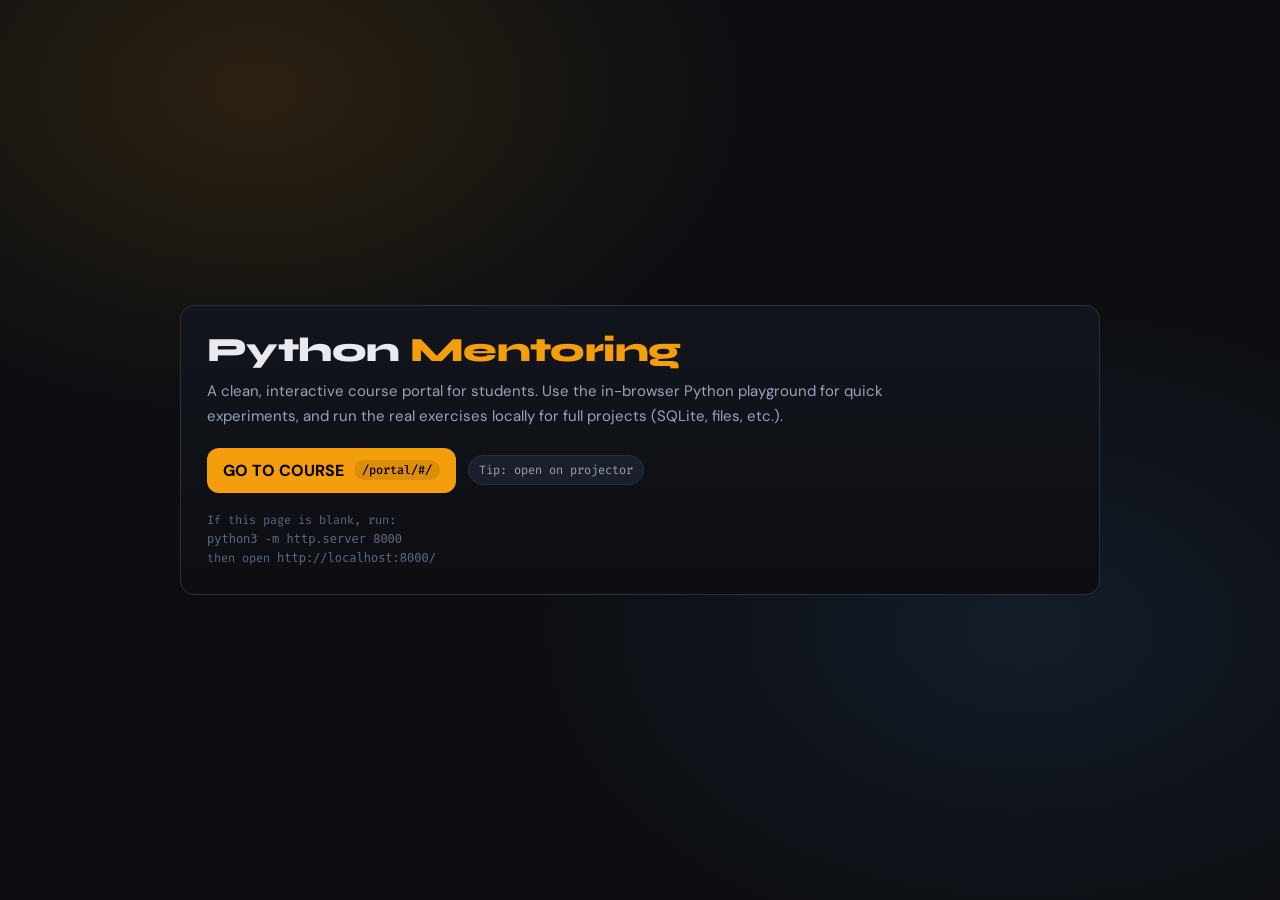
<file: index.html>
<!DOCTYPE html>
<html lang="en">
<head>
  <meta charset="UTF-8" />
  <meta name="viewport" content="width=device-width, initial-scale=1.0" />
  <title>Python Mentoring</title>
  <link rel="preconnect" href="https://fonts.googleapis.com">
  <link href="https://fonts.googleapis.com/css2?family=Syne:wght@600;700;800&family=Fira+Code:wght@400;500&family=DM+Sans:wght@300;400;500;700&display=swap" rel="stylesheet">
  <style>
    :root{
      --bg:#0c0e12;--bg2:#12151c;--bg3:#1a1f2b;
      --border:#2a303f;--text:#e8eaf0;--text2:#9ba3ba;--text3:#5f6880;
      --amber:#f59e0b;--amber2:#fbbf24;--radius:14px;
    }
    *{box-sizing:border-box;margin:0;padding:0}
    body{
      min-height:100vh;
      background: radial-gradient(900px 600px at 20% 10%, #f59e0b22, transparent 55%),
                  radial-gradient(900px 600px at 80% 70%, #60a5fa18, transparent 55%),
                  var(--bg);
      color:var(--text);
      font-family:"DM Sans",system-ui,-apple-system,Segoe UI,Roboto,Arial,sans-serif;
      display:flex;
      align-items:center;
      justify-content:center;
      padding:28px;
    }
    .card{
      width:min(920px,100%);
      background:linear-gradient(180deg,var(--bg2),#0c0e12);
      border:1px solid var(--border);
      border-radius:var(--radius);
      padding:26px;
    }
    .brand{
      font-family:"Syne",sans-serif;
      font-weight:800;
      letter-spacing:-0.6px;
      font-size:34px;
      line-height:1.1;
    }
    .brand span{color:var(--amber)}
    .sub{
      margin-top:10px;
      color:var(--text2);
      line-height:1.7;
      max-width:70ch;
      font-size:15px;
    }
    .row{
      display:flex;
      flex-wrap:wrap;
      gap:12px;
      margin-top:18px;
      align-items:center;
    }
    .btn{
      display:inline-flex;
      align-items:center;
      gap:10px;
      background:var(--amber);
      color:#000;
      border:none;
      border-radius:12px;
      padding:12px 16px;
      font-weight:800;
      cursor:pointer;
      text-decoration:none;
      font-family:"DM Sans",sans-serif;
    }
    .btn:hover{background:var(--amber2)}
    .btn code{
      font-family:"Fira Code",monospace;
      font-weight:500;
      font-size:12px;
      background:#0000001a;
      padding:2px 8px;
      border-radius:999px;
    }
    .hint{
      font-family:"Fira Code",monospace;
      color:var(--text3);
      font-size:12px;
      line-height:1.6;
    }
    .pill{
      display:inline-flex;
      gap:8px;
      align-items:center;
      padding:6px 10px;
      border:1px solid var(--border);
      border-radius:999px;
      background:var(--bg3);
      color:var(--text2);
      font-family:"Fira Code",monospace;
      font-size:12px;
    }
  </style>
</head>
<body>
  <main class="card">
    <div class="brand">Python <span>Mentoring</span></div>
    <p class="sub">
      A clean, interactive course portal for students. Use the in-browser Python playground for quick experiments,
      and run the real exercises locally for full projects (SQLite, files, etc.).
    </p>

    <div class="row">
      <a class="btn" href="/portal/#/">
        GO TO COURSE <code>/portal/#/</code>
      </a>
      <span class="pill">Tip: open on projector</span>
    </div>

    <div class="row">
      <div class="hint">
        If this page is blank, run:<br />
        <code>python3 -m http.server 8000</code><br />
        then open <code>http://localhost:8000/</code>
      </div>
    </div>
  </main>
</body>
</html>
</file>
